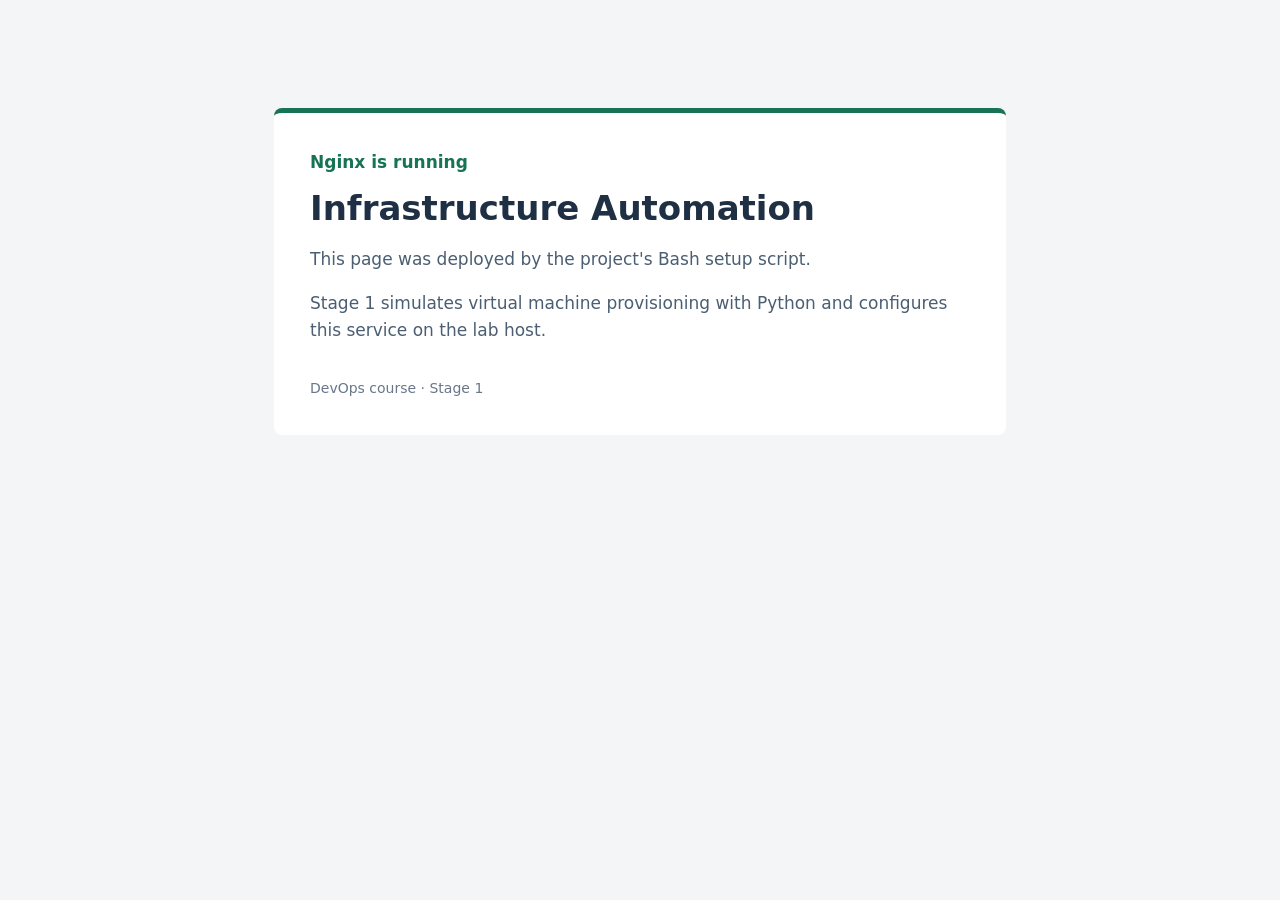
<file: stages/01-infra-automation/configs/index.html>
<!doctype html>
<html lang="en">
<head>
  <meta charset="utf-8">
  <meta name="viewport" content="width=device-width, initial-scale=1">
  <title>Infrastructure Automation</title>
  <style>
    body { margin: 0; font: 17px/1.6 system-ui, sans-serif; background: #f3f5f7; color: #203044; }
    main { max-width: 660px; margin: 12vh auto; padding: 36px; background: white; border-top: 5px solid #167354; border-radius: 8px; }
    h1 { margin: 12px 0; line-height: 1.2; }
    .status { color: #167354; font-weight: 600; }
    p { color: #4b5e72; }
    footer { margin-top: 32px; font-size: 14px; color: #68778a; }
  </style>
</head>
<body>
  <main>
    <span class="status">Nginx is running</span>
    <h1>Infrastructure Automation</h1>
    <p>This page was deployed by the project's Bash setup script.</p>
    <p>Stage 1 simulates virtual machine provisioning with Python and configures this service on the lab host.</p>
    <footer>DevOps course &middot; Stage 1</footer>
  </main>
</body>
</html>
</file>
